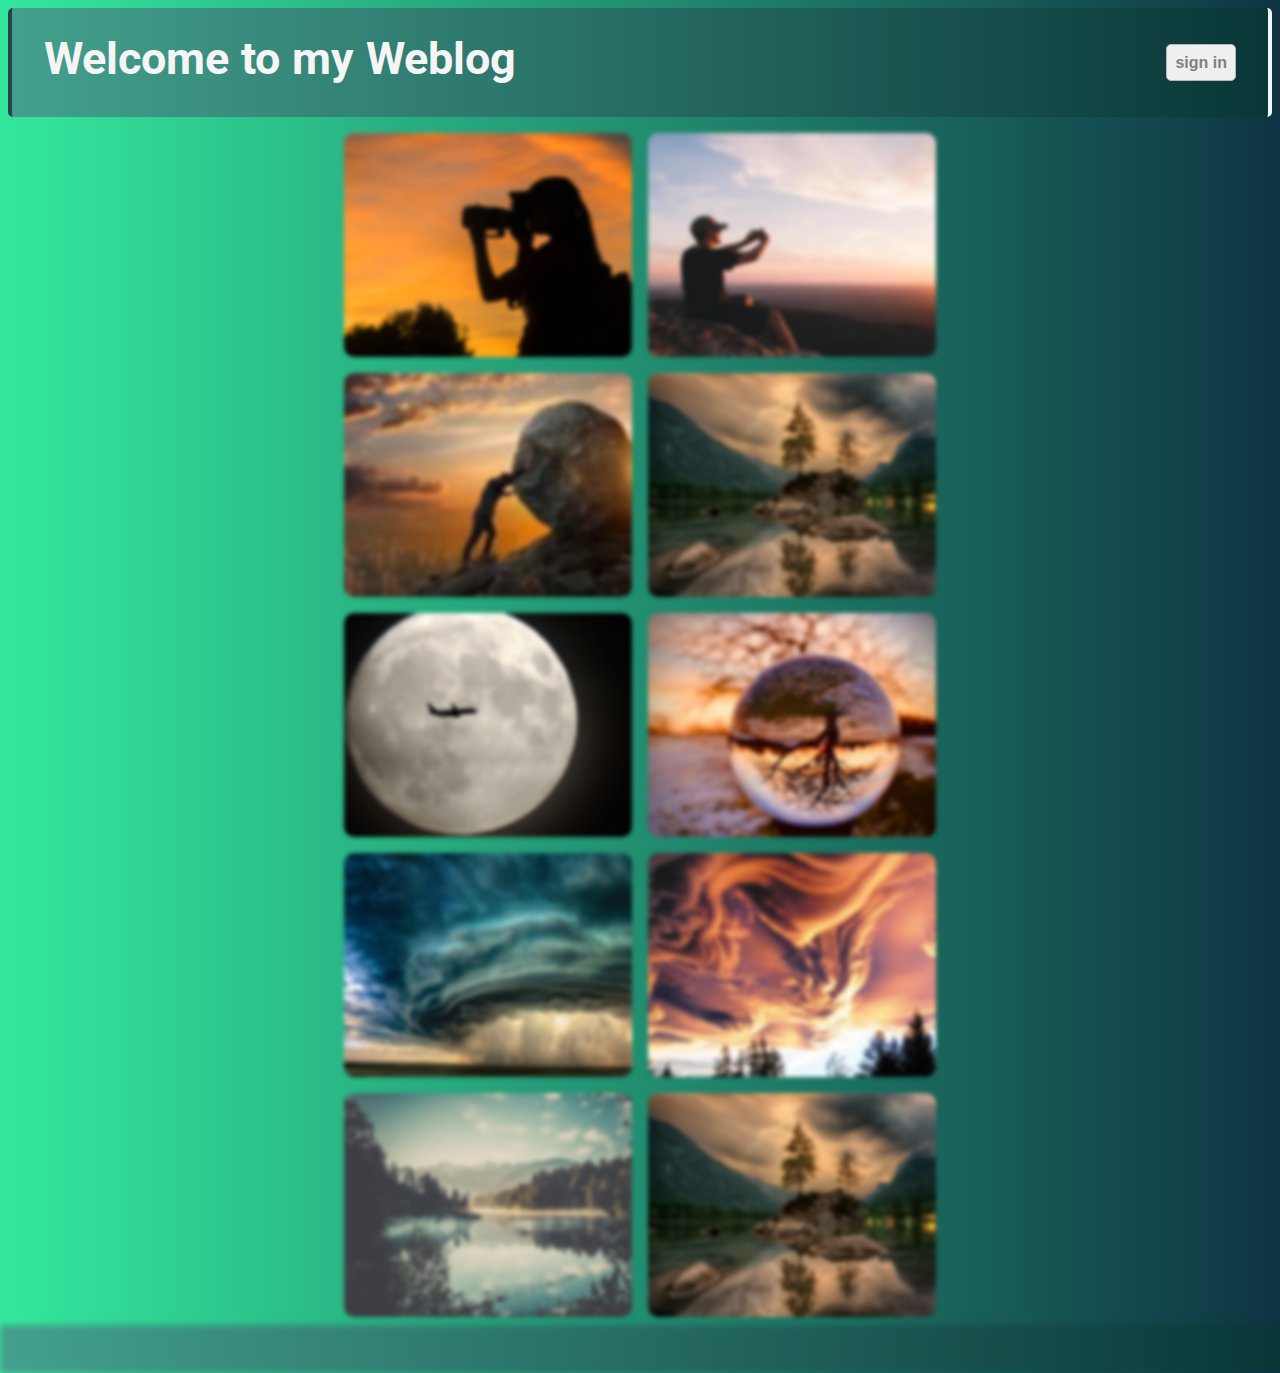
<file: index.html>
<!DOCTYPE html>
<!DOCTYPE html>
<html lang="en">
<head>
    <meta charset="UTF-8">
    <meta http-equiv="X-UA-Compatible" content="IE=edge">
    <meta name="viewport" content="width=device-width, initial-scale=1.0">
    <link rel="stylesheet" href="./reset.css">
    <link rel="stylesheet" href="./fonts/font-face-Vazir.css">
    <link rel="stylesheet" href="https://fonts.googleapis.com/css2?family=Material+Symbols+Outlined:opsz,wght,FILL,GRAD@20..48,100..700,0..1,-50..200" />
    <link rel="stylesheet" href="./index.css">
    <title>Fisrt Page</title>
</head>
<body>
    <div class="container">
        <div class="header">
            <h1 id="h1">Welcome to my Weblog</h1>
            <button class="Login" onclick="load()">sign in</button>
        </div>
        <div class="navbar"></div>
        <div class="content">
            <div class="pic1">
                <div class="pic-p same left-box">
                    <p class="paragraph same-para">
                        Lorem ipsum dolor sit amet consectetur adipisicing elit. Similique nemo voluptas corporis doloremque, sunt asperiores inventore, voluptatibus vero doloribus optio, architecto delectus quasi aliquam obcaecati! Perferendis tenetur aliquam dolores velit?
                    </p>
                </div>
                <div class="pic-p2 same right-box">
                    <p class="para same-para">Lorem, ipsum dolor sit amet consectetur adipisicing elit. Vel obcaecati nam distinctio, laborum beatae minus. Consectetur suscipit velit molestias, ea laboriosam iure accusamus minus saepe praesentium corrupti laborum exercitationem cumque!</p>
                </div>
                <div class="pic-p3 same left-box">
                    <p class="para-b same-para">Lorem, ipsum dolor sit amet consectetur adipisicing elit. Vel obcaecati nam distinctio, laborum beatae minus. Consectetur suscipit velit molestias, ea laboriosam iure accusamus minus saepe praesentium corrupti laborum exercitationem cumque!</p>
                </div>
                <div class="pic-p4 same right-box">
                    <p class="para-c same-para">Lorem, ipsum dolor sit amet consectetur adipisicing elit. Vel obcaecati nam distinctio, laborum beatae minus. Consectetur suscipit velit molestias, ea laboriosam iure accusamus minus saepe praesentium corrupti laborum exercitationem cumque!</p>
                </div>
                <div class="pic-p5 same left-box">
                    <p class="para-d same-para">Lorem, ipsum dolor sit amet consectetur adipisicing elit. Vel obcaecati nam distinctio, laborum beatae minus. Consectetur suscipit velit molestias, ea laboriosam iure accusamus minus saepe praesentium corrupti laborum exercitationem cumque!</p>
                </div>
                <div class="pic-p6 same right-box">
                    <p class="para-e same-para">Lorem, ipsum dolor sit amet consectetur adipisicing elit. Vel obcaecati nam distinctio, laborum beatae minus. Consectetur suscipit velit molestias, ea laboriosam iure accusamus minus saepe praesentium corrupti laborum exercitationem cumque!</p>
                </div>
                <div class="pic-p7 same left-box">
                    <p class="para-f same-para">Lorem, ipsum dolor sit amet consectetur adipisicing elit. Vel obcaecati nam distinctio, laborum beatae minus. Consectetur suscipit velit molestias, ea laboriosam iure accusamus minus saepe praesentium corrupti laborum exercitationem cumque!</p>
                </div>
                <div class="pic-p8 same right-box">
                    <p class="para-g same-para">Lorem, ipsum dolor sit amet consectetur adipisicing elit. Vel obcaecati nam distinctio, laborum beatae minus. Consectetur suscipit velit molestias, ea laboriosam iure accusamus minus saepe praesentium corrupti laborum exercitationem cumque!</p>
                </div>
                <div class="pic-p9 same left-box">
                    <p class="para-h same-para">Lorem, ipsum dolor sit amet consectetur adipisicing elit. Vel obcaecati nam distinctio, laborum beatae minus. Consectetur suscipit velit molestias, ea laboriosam iure accusamus minus saepe praesentium corrupti laborum exercitationem cumque!</p>
                </div>
                <div class="pic-p10 same right-box">
                    <p class="para-i same-para">Lorem, ipsum dolor sit amet consectetur adipisicing elit. Vel obcaecati nam distinctio, laborum beatae minus. Consectetur suscipit velit molestias, ea laboriosam iure accusamus minus saepe praesentium corrupti laborum exercitationem cumque!</p>
                </div>
            </div>
        </div>
    </div>
    <div class="div-footer">
        <div class="footer">
            <footer id="footer"></footer>
        </div>
    </div>
    <script src="./index.js"></script>
</body>
</html>
</file>
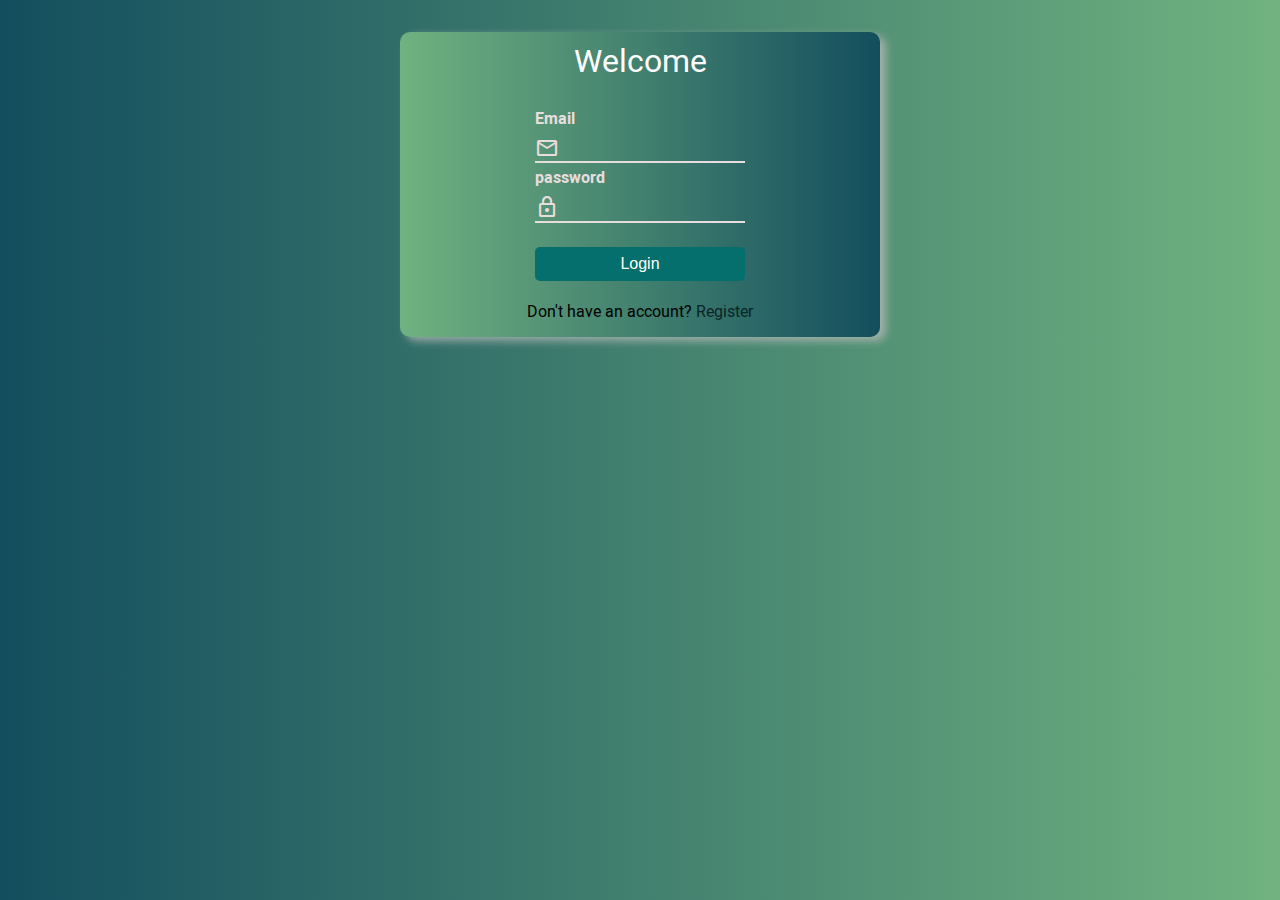
<file: doc.html>
<!DOCTYPE html>
<html lang="en">
<head>
    <meta charset="UTF-8">
    <meta http-equiv="X-UA-Compatible" content="IE=edge">
    <meta name="viewport" content="width=device-width, initial-scale=1.0">
    <link rel="stylesheet" href="./reset.css">
    <link rel="stylesheet" href="./fonts/font-face-Vazir.css">
    <link rel="stylesheet" href="https://fonts.googleapis.com/css2?family=Material+Symbols+Outlined:opsz,wght,FILL,GRAD@48,400,0,0" />
    <link rel="stylesheet" href="./doc.css">
    <title>Login Page</title>
</head>
<body>
    <div class="container">
        <div class="Login-page">
            <div class="border">
                <div class="header">
                    <h1 class="header-welcome">Welcome</h1>
                    <!-- <h3>Create account</h3> -->
                </div>
                <form class="content">
                    <label for="label-content mail">
                        <span>Email</span>  
                    </label>
                    <div class="div-textbox">
                        <span class="material-symbols-outlined">mail</span>
                        <input type="email" name="email" class="email" id="mail">
                    </div>
                    <label for="label-content pass">
                        <span>password</span>
                    </label>
                    <div class="div-textbox">
                        <span class="material-symbols-outlined"> lock</span>
                        <input type="password" class="password" name="password" id="pass">
                    </div>
                    
                    <button class="login-button" class="button" type="submit">Login</button>
                </form>
                <div class="footer">
                    <p class="footer__account">Don't have an account?
                        <a href="https://roocket.ir" target="_blank" class="a-footer">Register</a>
                    </p>
                    
                </div>
            </div>
        </div>
    </div>
    <div class="footer"></div>
</body>
</html>
</file>
<file: fonts/font-face-Vazir.css>
@font-face {
    font-family: 'Vazir';
    src: url(./Vazir-Black.eot) format("embedded-opentype");
    src: url(./Vazir-Black.eot) format("embedded-opentype"),
            url(./Vazir-Black.woff2) format("woff2"),
            url(./Vazir-Black.woff) format("woff"),
            url(./Vazir-Black.ttf) format("truetype");
    font-weight: 900;        
}
@font-face {
    font-family: 'Vazir';
    src: url(./Vazir-Bold.eot) format("embedded-opentype");
    src: url(./Vazir-Bold.eot) format("embedded-opentype"),
            url(./Vazir-Bold.woff2) format("woff2"),
            url(./Vazir-Bold.woff) format("woff"),
            url(./Vazir-Bold.ttf) format("truetype");
    font-weight: bold;        
}
@font-face {
    font-family: 'Vazir';
    src: url(./Vazir-Light.eot) format("embedded-opentype");
    src: url(./Vazir-Light.eot) format("embedded-opentype"),
            url(./Vazir-Light.woff2) format("woff2"),
            url(./Vazir-Light.woff) format("woff"),
            url(./Vazir-Light.ttf) format("truetype");
    font-weight: 300;        
}
@font-face {
    font-family: 'Vazir';
    src: url(./Vazir-Medium.eot) format("embedded-opentype");
    src: url(./Vazir-Medium.eot) format("embedded-opentype"),
            url(./Vazir-Medium.woff2) format("woff2"),
            url(./Vazir-Medium.woff) format("woff"),
            url(./Vazir-Medium.ttf) format("truetype");
    font-weight: 500;        
}
@font-face {
    font-family: 'Vazir';
    src: url(./Vazir-Regular.eot) format("embedded-opentype");
    src: url(./Vazir-Regular.eot) format("embedded-opentype"),
            url(./Vazir-Regular.woff2) format("woff2"),
            url(./Vazir-Regular.woff) format("woff"),
            url(./Vazir-Regular.ttf) format("truetype");
    font-weight: normal;        
}
@font-face {
    font-family: 'Vazir';
    src: url(./Vazir-Thin.eot) format("embedded-opentype");
    src: url(./Vazir-Thin.eot) format("embedded-opentype"),
            url(./Vazir-Thin.woff2) format("woff2"),
            url(./Vazir-Thin.woff) format("woff"),
            url(./Vazir-Thin.ttf) format("truetype");
    font-weight: 100;        
}
@font-face {
    font-family: 'Vazir';
    src: url(./Vazir-Variable.eot) format("embedded-opentype");
    src: url(./Vazir-Variable.eot) format("embedded-opentype"),
            url(./Vazir-Variable.woff2) format("woff2"),
            url(./Vazir-Variable.woff) format("woff"),
            url(./Vazir-Variable.ttf) format("truetype");
    font-weight: 800;        
}
</file>
<file: index.css>
html {
  font-size: 100%;
  font-family: "vazir", sans-serif;
  height: 100%;
}

body .content .pic1 .pic-p10, body .content .pic1 .pic-p9, body .content .pic1 .pic-p8, body .content .pic1 .pic-p7, body .content .pic1 .pic-p6, body .content .pic1 .pic-p5, body .content .pic1 .pic-p4, body .content .pic1 .pic-p3, body .content .pic1 .pic-p2, body .content .pic1 .pic-p {
  background-image: url("what-is-unsplash.webp");
  padding: 1rem;
  border-radius: 10px;
  background-position: 25%;
  background-size: cover;
  transition-duration: 0.5s;
  margin: 0.5rem;
  color: white;
  background-repeat: no-repeat;
  width: 40%;
}

body {
  background: linear-gradient(to right, #34e89e, #0f3443);
  min-height: 100vh;
  display: grid;
  grid-template-rows: 1fr auto;
}
body .header {
  display: flex;
  justify-content: space-between;
  padding: 2rem;
  background: linear-gradient(to right, #44a08d, #093637);
  border-radius: 5px;
  border: 4px solid gray;
  border-left-color: #2c3e50;
  border-right-color: aliceblue;
  border-top: none;
  border-bottom: none;
  margin: 0.5rem;
}
body .header #h1 {
  font-weight: 600;
  align-self: center;
  font-size: 2.8rem;
  color: whitesmoke;
}
body .header .Login {
  align-self: center;
  border: 1px solid rgb(183, 183, 183);
  border-radius: 5px;
  padding: 0.5rem;
  padding-top: 0.6rem;
  transition-duration: 0.5s;
  color: gray;
  font-weight: 600;
  font-size: medium;
}
body .header .Login:hover {
  background-color: #29b997;
  color: white;
  box-shadow: 3px 3px 3px rgb(196, 196, 196);
  transform: scale(1.111);
  cursor: pointer;
}
body .content .pic1 {
  display: grid;
  grid-template-columns: repeat(2, auto);
}
body .content .pic1 .pic-p {
  background-image: url("9d9dd9e4-e84a-402e-ba8f-daa659e6e6c5-PhotoWord_003.webp");
  background-position: 70%;
  margin-left: 4rem;
  filter: blur(2px);
}
body .content .pic1 .paragraph {
  visibility: hidden;
}
body .content .pic1 .pic-p:hover .paragraph {
  visibility: visible;
}
body .content .pic1 .pic-p:hover {
  transform: translateY(-10px);
  cursor: pointer;
  filter: blur(0);
}
body .content .pic1 .pic-p2 {
  background-image: url("what-is-unsplash.webp");
  filter: blur(2px);
  margin-right: 4rem;
}
body .content .pic1 .pic-p2:hover {
  filter: blur();
  transform: translateY(-10px);
  cursor: pointer;
  filter: blur();
}
body .content .pic1 .para {
  visibility: hidden;
}
body .content .pic1 .pic-p2:hover .para {
  visibility: visible;
}
body .content .pic1 .pic-p3 {
  background-image: url("images.jpg");
  margin-left: 4rem;
}
body .content .pic1 .pic-p4 {
  background-image: url("nature-3082832__480.jpg");
  margin-right: 4rem;
}
body .content .pic1 .pic-p5 {
  background-image: url("supermoon-moon-smartphone-photo-picture.jpg");
  margin-left: 4rem;
}
body .content .pic1 .pic-p6 {
  background-image: url("_117310488_16.jpg");
  margin-right: 4rem;
}
body .content .pic1 .pic-p7 {
  background-image: url("_114224332_themothership_seanheavey.jpg");
  margin-left: 4rem;
}
body .content .pic1 .pic-p8 {
  background-image: url("interesting-pictures-of-clouds.jpg");
  margin-right: 4rem;
}
body .content .pic1 .pic-p9 {
  background-image: url("istockphoto-482684874-170667a.jpg");
  margin-left: 4rem;
}
body .content .pic1 .pic-p10 {
  background-image: url("nature-3082832__480.jpg");
  margin-right: 4rem;
}
body .content .pic1 .same {
  height: fit-content;
}
body .content .pic1 .same-para {
  visibility: hidden;
}
body .content .pic1 .same:hover .same-para {
  visibility: visible;
}
body .content .pic1 .left-box:hover {
  box-shadow: 4px 4px 5px #d4d4d4;
  transform: translateY(-10px);
  cursor: pointer;
  filter: blur();
}
body .content .pic1 .left-box {
  justify-self: end;
  transition-duration: 0.7s;
  filter: blur(2px);
}
body .content .pic1 .right-box:hover {
  box-shadow: 4px 4px 5px #d4d4d4;
  transform: translateY(-10px);
  cursor: pointer;
  filter: blur();
}
body .content .pic1 .right-box {
  justify-self: start;
  filter: blur(2px);
  transition-duration: 0.7s;
}
@media screen and (min-width: 1015px) {
  body .content .pic1 .same {
    height: 12rem;
  }
}

* {
  padding: 0;
  margin: 0;
}

#footer {
  background: linear-gradient(to right, #44a08d, #093637);
  filter: blur(3px);
  text-align: center;
  padding: 1.5rem;
  color: aliceblue;
}

/*# sourceMappingURL=index.css.map */
</file>
<file: doc.css>
/* http://meyerweb.com/eric/tools/css/reset/ 
   v2.0 | 20110126
   License: none (public domain)
*/
html, body, div, span, applet, object, iframe,
h1, h2, h3, h4, h5, h6, p, blockquote, pre,
a, abbr, acronym, address, big, cite, code,
del, dfn, em, img, ins, kbd, q, s, samp,
small, strike, strong, sub, sup, tt, var,
b, u, i, center,
dl, dt, dd, ol, ul, li,
fieldset, form, label, legend,
table, caption, tbody, tfoot, thead, tr, th, td,
article, aside, canvas, details, embed,
figure, figcaption, footer, header, hgroup,
menu, nav, output, ruby, section, summary,
time, mark, audio, video {
  margin: 0;
  padding: 0;
  border: 0;
  font-size: 100%;
  font: inherit;
  vertical-align: baseline;
}

/* HTML5 display-role reset for older browsers */
article, aside, details, figcaption, figure,
footer, header, hgroup, menu, nav, section {
  display: block;
}

body {
  line-height: 1;
  /* background: linear-gradient(to right, #5614b0, #dbd65c); */
  background: linear-gradient(to right, #134e5e, #71b280);
  height: 100%;
}

ol, ul {
  list-style: none;
}

blockquote, q {
  quotes: none;
}

blockquote:before, blockquote:after,
q:before, q:after {
  content: "";
  content: none;
}

table {
  border-collapse: collapse;
  border-spacing: 0;
}

html {
  font-family: "vazir", sans-serif;
  font-size: 100%;
}

@keyframes background-picture {
  0% {
    background-position: 0% 50%;
  }
  30% {
    background-position: 30% 50%;
  }
  50% {
    background-position: 45% 50%;
  }
  75% {
    background-position: 100% 50%;
  }
  100% {
    background-position: 0% 50%;
  }
}
@keyframes anime {
  0% {
    transform: scale(0);
  }
  100% {
    transform: scale(1);
  }
}
.Login-page {
  display: flex;
  justify-content: center;
  flex-direction: column;
  width: 30rem;
  margin: auto;
  box-shadow: 6px 4px 8px rgba(185, 185, 185, 0.78);
  margin-top: 2rem;
  border-radius: 10px;
  /* background: linear-gradient(to right, #009fff, #ec2f4b); */
  background: linear-gradient(to left, #134e5e 50%, #71b280);
  animation: background-picture 5s ease infinite;
  animation: anime 2s ease-in;
  background-size: 200% 200%;
}
.Login-page .header {
  color: white;
  font-size: 2rem;
  display: grid;
  justify-content: center;
  padding: 1rem;
}
.Login-page .header .header-welcome {
  justify-self: center;
  margin-bottom: 0.5rem;
}
.Login-page .content {
  display: grid;
  color: #e8dddd;
  font-weight: 600;
  position: relative;
  justify-content: center;
  row-gap: 0.5rem;
  align-items: end;
  padding: 0.5rem;
}
.Login-page .content .div-textbox {
  border-bottom: 2px solid #e8dddd;
  background: transparent;
  transition-duration: 0.5s;
  display: flex;
}
.Login-page .content .div-textbox:hover {
  transition-property: background-color;
  background-color: rgba(175, 175, 175, 0.2941176471);
  border-radius: 7px;
}
.Login-page .content .div-textbox:focus-within {
  border-image: linear-gradient(to right, #4a4a4a , #a0a0a0);
  border-image-slice: 1;
  transition-property: border-image;
}
.Login-page .content .i-tag {
  display: flex;
}
.Login-page .content .email {
  border: none;
  padding: 0.3rem;
  color: rgb(61, 61, 61);
  outline: none;
  background: transparent;
  transition-duration: 0.5s;
}
.Login-page .content .password {
  border: none;
  padding: 0.3rem;
  color: rgb(61, 61, 61);
  outline: none;
  margin-bottom: 0.1rem;
  background: transparent;
  transition-duration: 0.5s;
}
.Login-page .content .login-button {
  padding: 0.5rem;
  margin-top: 1rem;
  border-radius: 5px;
  outline: none;
  border: none;
  /* background-color: #5433ff; */
  background-color: #046f6c;
  font-size: 1rem;
  color: white;
  cursor: pointer;
  transition-duration: 0.5s;
}
.Login-page .content .login-button:hover {
  transition-property: background-color;
  background-color: rgb(204, 204, 204);
  color: rgb(37, 33, 33);
}
.Login-page .footer {
  display: flex;
  justify-content: center;
  padding: 1rem;
  text-decoration: none;
}
.Login-page .footer .a-footer {
  text-decoration: none;
  color: rgb(10, 37, 37);
  transition-duration: 0.3s;
}
.Login-page .a-footer:hover {
  transition-property: color;
  color: #e8dddd;
}

/*# sourceMappingURL=doc.css.map */
</file>
